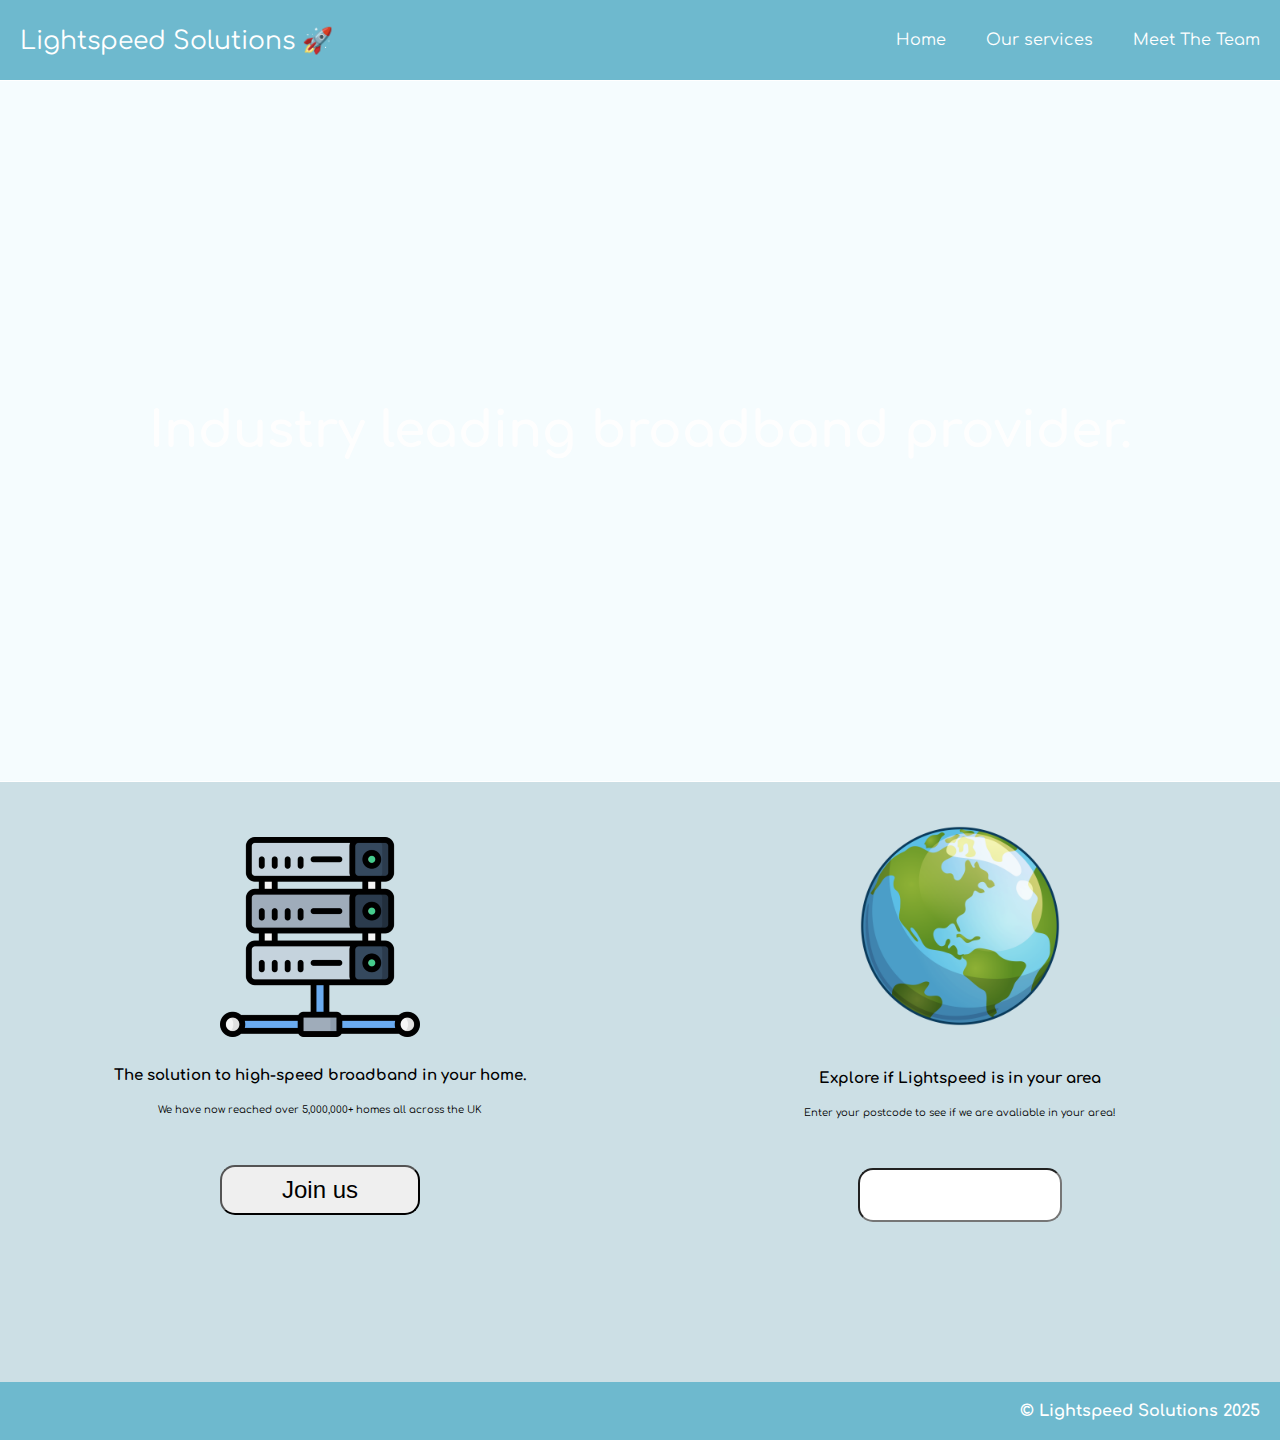
<file: index.html>
<!DOCTYPE html>

<html>
  <head>
    <link rel="shortcut icon" href="favicon.ico" type="image/x-icon">
    <link href="https://fonts.googleapis.com/css2?family=Comfortaa:wght@300..700&display=swap" rel="stylesheet">
    <link href="./css/styles.css" rel="stylesheet">
    <link href="./css/media.css" rel="stylesheet">

    <title>Lightspeed Solutions</title>
  </head>

  <body>

   <!-- Navbar --> 
  <nav>
    <div class="navbar" id="navbar">
      <div class="navdiv"> 
        <div class="logo">Lightspeed Solutions 🚀</div>
        <div class="logo-image">
          <!-- Insert image here. -->
        </div>
        <ul class="navlist">
          <li><a href="#">Home</a></li>
          <li><a href="services.html">Our services</a></li>
          <li><a href="team.html">Meet The Team</a></li>
        </ul>
      </div>
    </div>
  </nav>

  <!-- Lightspeed Solutions Intro -->
<main>
  <div class="section-container">
      <div class="section-content">
        <h1>Industry leading broadband provider.</h1>
      </div>
  </div>

     <!--  --> 
  <div class="lightspeed-main">
    <div id="box-container">
      <div class="leftside">
        <img src="./images/server.png" class="leftimg">
        <h2 class="left-title">The solution to high-speed broadband in your home.</h2>
        <p class="left-desc">We have now reached over 5,000,000+ homes all across the UK</p>
        <a href="services.html"><button class="left-btn">Join us</button></a>
      </div>
      <div class="rightside1">
        <img src="./images/earth.png">
        <h2>Explore if Lightspeed is in your area</h2>
        <p>Enter your postcode to see if we are avaliable in your area!</p>
        <input type="text">
      </div>
    </div>
  </div>
</main>

<footer>
  <h4 class="copyright">&copy; Lightspeed Solutions 2025</h4>
</footer>
</body>

</html>
</file>
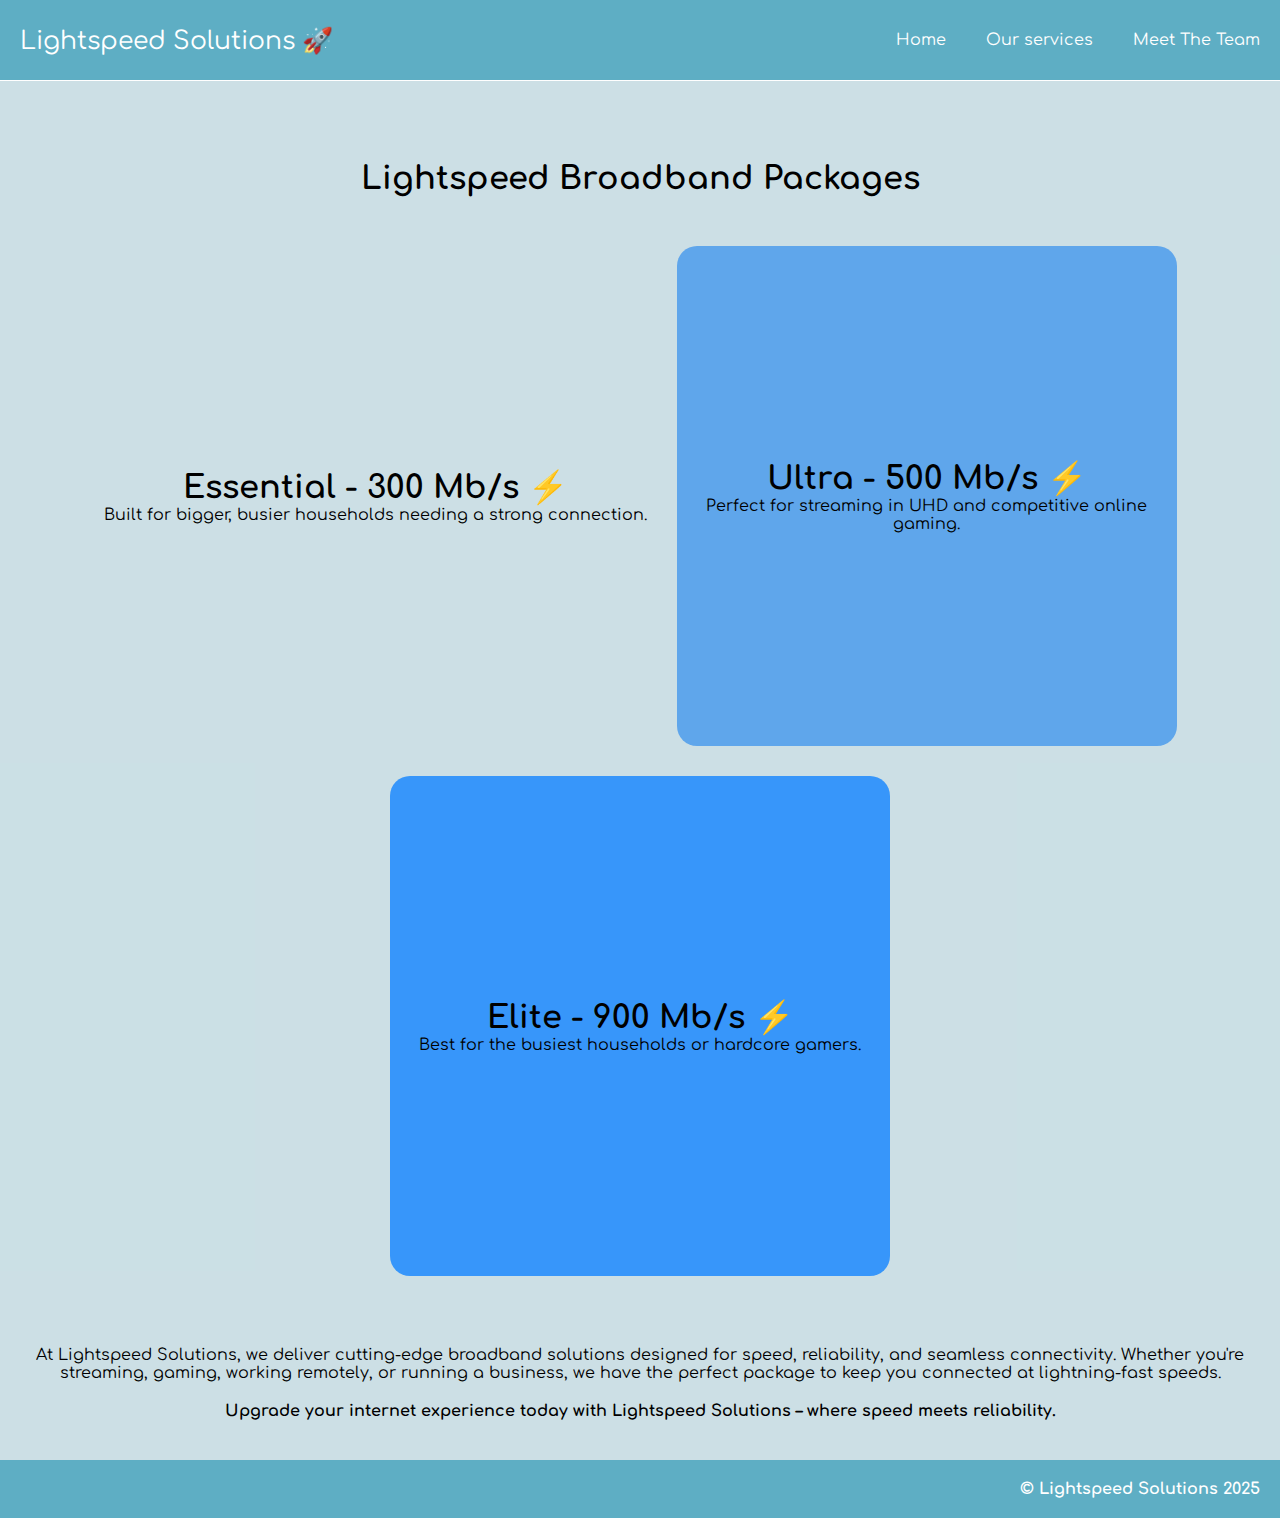
<file: services.html>
<!DOCTYPE html>
<html lang="en">
<head>
    <meta charset="UTF-8">
    <meta name="viewport" content="width=device-width, initial-scale=1.0">
    <link href="https://fonts.googleapis.com/css2?family=Comfortaa:wght@300..700&display=swap" rel="stylesheet">
    <link href="./css/styles.css" rel="stylesheet">
    <link href="./css/services.css" rel="stylesheet">
    <link href="./css/media.css" rel="stylesheet">

    <title>LS - Services</title>
</head>
<body>

       <!-- Navbar --> 
  <nav>
    <div class="navbar">
      <div class="navdiv"> 
        <div class="logo">Lightspeed Solutions 🚀</div>
        <div class="logo-image">
          <!-- Insert image here. -->
        </div>
        <ul class="navlist">
          <li><a href="./index.html">Home</a></li>
          <li><a href="#">Our services</a></li>
          <li><a href="./team.html">Meet The Team</a></li>
        </ul>
      </div>
    </div>
  </nav>

  <main id="services-page">
    
    <h1>Lightspeed Broadband Packages</h1>

    <div class="scontainer">
        <div class="box-containers">
            <div id=box-1>
                <div class="box-1">
                    <h1>Essential - 300 Mb/s ⚡</h1>
                    <p>Built for bigger, busier households needing a strong connection.</p>
                </div>
            </div>
            <div id="box-2">
                <div class="box-2">
                    <h1>Ultra - 500 Mb/s ⚡</h1>
                    <p>Perfect for streaming in UHD and competitive online gaming.</p>
                </div>
            </div>
            <div id="box-3">
                <div class="box-3">
                    <h1>Elite - 900 Mb/s ⚡</h1>
                    <p>Best for the busiest households or hardcore gamers.</p>
                </div>
            </div>
        </div>
        <p>At Lightspeed Solutions, we deliver cutting-edge broadband solutions designed for speed, reliability, and seamless connectivity. Whether you're streaming, gaming, working remotely, or running a business, we have the perfect package to keep you connected at lightning-fast speeds.</p>
        <p class="lastdesc" style="font-weight: bold;">Upgrade your internet experience today with Lightspeed Solutions – where speed meets reliability.</p>
    </div>
  </main>

  <footer>
    <h4 class="copyright">&copy; Lightspeed Solutions 2025</h4>
  </footer>
</body>
</html>
</file>
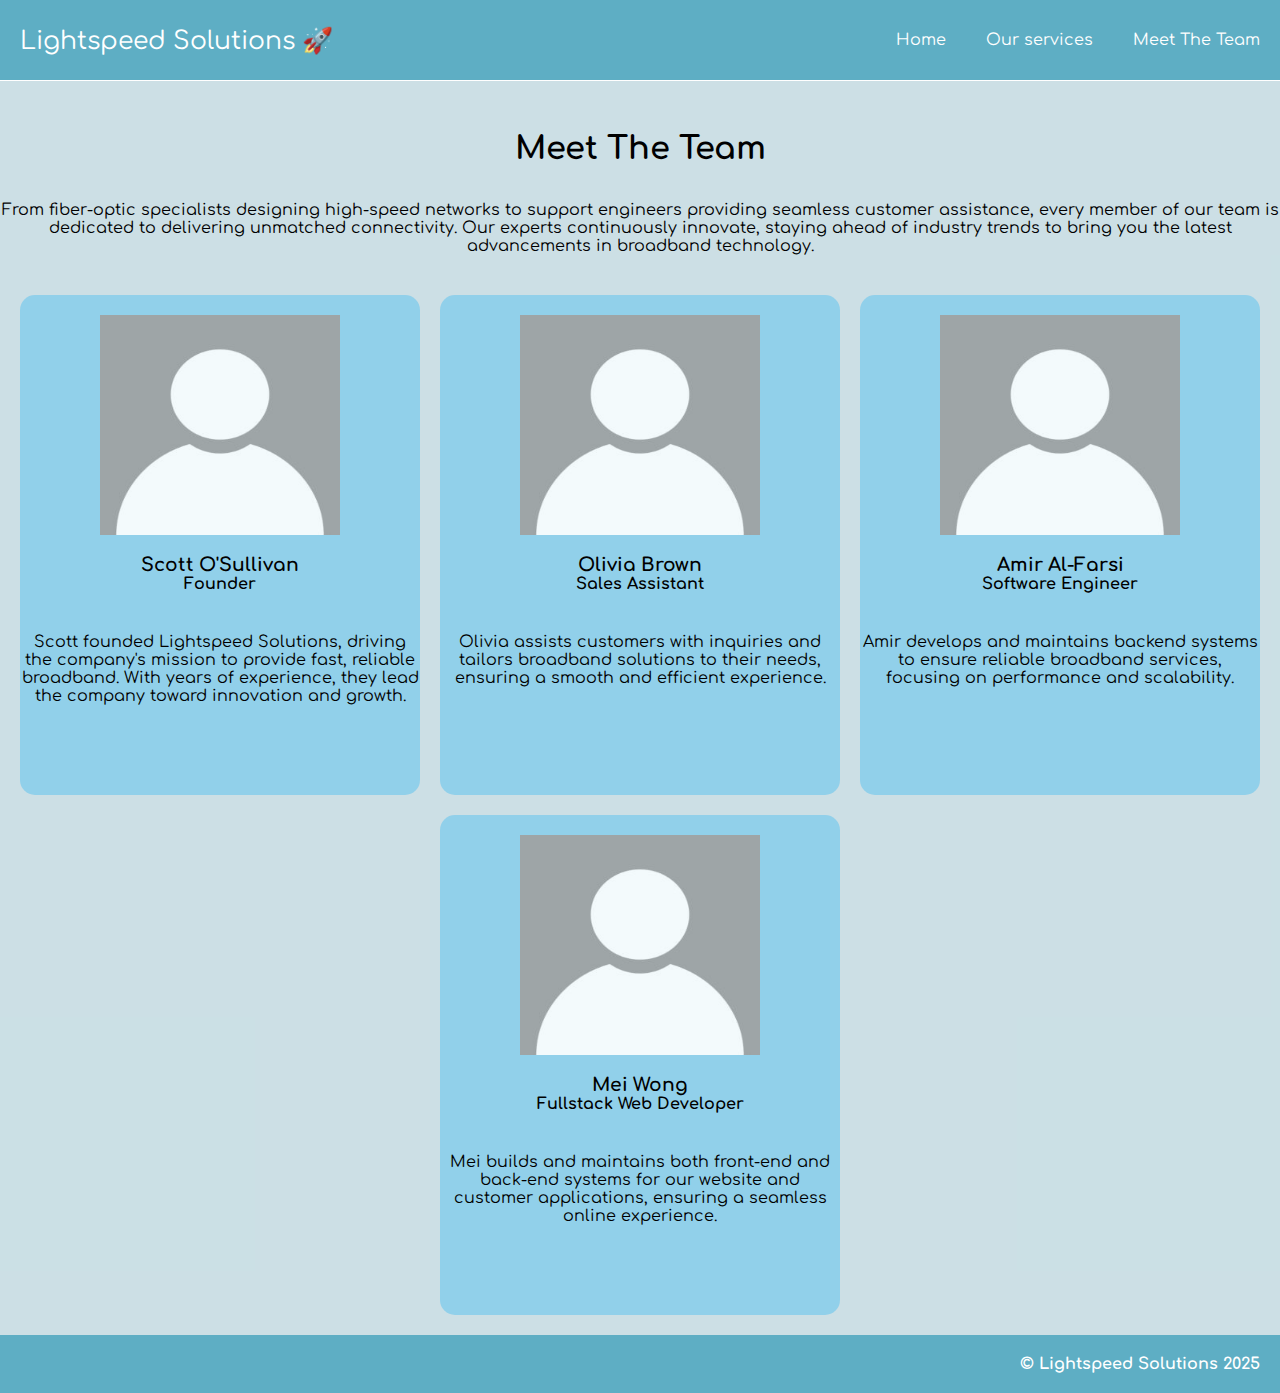
<file: team.html>
<!DOCTYPE html>
<html lang="en">
<head>
    <meta charset="UTF-8">
    <meta name="viewport" content="width=device-width, initial-scale=1.0">
    <link href="https://fonts.googleapis.com/css2?family=Comfortaa:wght@300..700&display=swap" rel="stylesheet">
    <link href="./css/styles.css" rel="stylesheet">
    <link href="./css/team.css" rel="stylesheet">
    <link href="./css/media.css" rel="stylesheet">

    <title>LS - Team</title>
</head>
<body>
           <!-- Navbar --> 
  <nav>
    <div class="navbar">
      <div class="navdiv"> 
        <div class="logo">Lightspeed Solutions 🚀</div>
        <div class="logo-image">
          <!-- Insert image here. -->
        </div>
        <ul class="navlist">
          <li><a href="index.html">Home</a></li>
          <li><a href="services.html">Our services</a></li>
          <li><a href="#">Meet The Team</a></li>
        </ul>
      </div>
    </div>
  </nav>

  <h1 class="title"> Meet The Team </h1>
  <p class="desc">From fiber-optic specialists designing high-speed networks to support engineers providing seamless customer assistance, every member of our team is dedicated to delivering unmatched connectivity. Our experts continuously innovate, staying ahead of industry trends to bring you the latest advancements in broadband technology.</p>

  <main>
    <div id="employee-section">
      <div class="employee-box-container">
        <div class="employee-box1">
          <img src="./images/placeholder.png">
          <h3>Scott O'Sullivan</h3>
          <h4>Founder</h4>
          <p>Scott founded Lightspeed Solutions, driving the company's mission to provide fast, reliable broadband. With years of experience, they lead the company toward innovation and growth.</p>
        </div>
        <div class="employee-box2">
          <img src="./images/placeholder.png">
          <h3>Olivia Brown</h3>
          <h4>Sales Assistant</h4>
          <p>Olivia assists customers with inquiries and tailors broadband solutions to their needs, ensuring a smooth and efficient experience.</p>
        </div>
        <div class="employee-box3">
          <img src="./images/placeholder.png">
          <h3>Amir Al-Farsi</h3>
          <h4>Software Engineer</h4>
          <p>Amir develops and maintains backend systems to ensure reliable broadband services, focusing on performance and scalability.</p>
        </div>
        <div class="employee-box4">
          <img src="./images/placeholder.png">
          <h3>Mei Wong</h3>
          <h4>Fullstack Web Developer</h4>
          <p>Mei builds and maintains both front-end and back-end systems for our website and customer applications, ensuring a seamless online experience.</p>
        </div>
      </div>
    </div>
  </main>

  <footer>
    <h4 class="copyright">&copy; Lightspeed Solutions 2025</h4>
  </footer>

</body>
</html>
</file>
<file: css/styles.css>
* {
    padding: 0;
    margin: 0;
}

html {
    font-family: "Comfortaa", sans-serif;
    font-size: 16px;
    background-color: rgba(175, 233, 249, 0.13);
}

.navbar {
    background-color: rgba(24, 142, 175, 0.611);
    border-bottom: solid 1px white;
    width: 100%;
    display: flex;
    justify-content: center;
}

.navdiv {
    display: flex;
    align-items: center;
    justify-content: space-between;
    width: 100%;
}

.navlist {
    padding: 0;
    margin: 0;
    display: flex;
    flex-direction: row;
    align-items: center;
    justify-content: flex-end;
}

.navlist li {
    margin: 0 10px;
    list-style: none;
}

.navlist a {
    padding: 0 15px;
    color: white;
    text-decoration: none;
    padding: 10px;
}

.navlist a:hover {
    background-color: rgba(195, 230, 249, 0.407);
    height: auto;
}

.logo {
    color: white;
    font-size: 25px;
    padding-left: 20px;
}

.logo-image {
    display: flex;
    width: 0;
    height: 80px;
}

.section-container {
    background-image: url(https://i.ibb.co/hJ3BX759/buildingbackground.jpg);
    background-size: cover;
    background-repeat: no-repeat;
    height: auto;
    width: 100%;
    opacity: .95;
    border-bottom: solid white 1px;
}

.section-content h1 {
    display: flex;
    justify-content: center;
    align-items: center;
    color: white;
    font-size: 70px;
    height: 700px;
}

.lightspeed-main {
    width: 100%;
    height: 600px;
}

#box-container {
    display: grid;
    width: auto;
    height: 600px;
    grid-template-columns: 1fr 1fr;
    grid-template-rows: 1fr 1fr;
    grid-template-areas:
        "leftside rightside1"
        "leftside rightside1";
}

.leftside {
    grid-area: leftside;
    display: flex;
    flex-direction: column;
    align-items: center;
    justify-content: flex-start;
    margin-bottom: 20px;
    height: 100%;
    width: 100%;
    background-color: rgba(21, 98, 119, 0.185);
}

.leftside img {
    padding-top: 55px;
    width: 200px;
    height: 200px;
    margin-bottom: 10px;
}

.leftside h4, .leftside p {
    text-align: center;
}

.leftside h2, p {
    padding-top: 20px;
}

.leftside a {
    text-decoration: none;
}

.leftside button {
    margin-top: 50px;
    width: 200px;
    height: 50px;
    border-radius: 15px;
    font-size: 1.5rem;
}

.leftside button:hover {
    background-color: azure;
}

.rightside1 {
    display: flex;
    flex-direction: column;
    justify-content: flex-start;
    align-items: center;
    text-align: center;
    grid-area: rightside1;
    background-color: rgba(21, 98, 119, 0.185);
    height: 100%;
    width: 100%;
}

.rightside1 img {
    display: flex;
    justify-content: center;
    align-items: center;
    padding: 44px 0;
    width: 200px;
    height: 200px;
}

.rightside1 h2, p {
    text-align: center;
}

.rightside1 input {
    margin-top: 50px;
    width: 200px;
    height: 50px;
    border-radius: 15px;
    text-align: center;
    font-size: 1.5rem;
}

.rightside1 button {
    padding-bottom: 50px;
}

footer {
    height: auto;
    width: 100%;
    margin-top: auto;
    color: white;
    background-color: rgba(24, 142, 175, 0.611);
}

footer .copyright {
    display: flex;
    align-items: center;
    justify-content: flex-end;
    padding: 20px;
}
</file>
<file: css/media.css>
@media (max-width: 1559px) {
    .lastdesc {
        padding-bottom: 40px;
    }
}

@media (max-width:  1375px) {
    .section-container h1 {
        font-size: 50px;
    }
    .leftside, .rightside1 {
        font-size: 10px;
    }

    .navdiv .logo {
        flex-wrap: wrap;
    }
}

@media (max-width: 1024px) {
    .section-container h1 {
        font-size: 30px;
    }
}

@media (max-width: 840px) {
    .section-container h1 {
        font-size: 25px;
    }

    #box-container h2 {
        font-size: 12px;
        text-align: center;
    }

    .navdiv {
        display: flex;
        flex-direction: column;
        align-items: center;
        justify-content: center;
        height: auto;
    }

    .logo {
        color: white;
        font-size: 25px;
        padding: 10px 0;
        text-align: center;
    }

    .navlist {
        padding: 0;
        margin: 0;
        width: auto;
        display: flex;
        flex-direction: column;
        align-items: center;
        justify-content: center;
        text-align: center;
    }

    .navlist li {
        display: flex;
        align-items: center;
        justify-content: center;
        list-style: none;
        text-align: center;
    }

    .navlist a {
        display: block;
        padding: 8px 0;
        text-align: center;
        color: white;
        text-decoration: none;
        width: auto;
    }

    .navlist a:hover {
        background-color: rgba(195, 230, 249, 0.407);
    }

    .logo-image {
        display: none;
    }
}
</file>
<file: css/services.css>
/* Basics */

* {
    padding: 0;
    margin: 0;
}

body {
    background-color: rgba(21, 98, 119, 0.185);
}

main {
    padding-top: 80px;
}

main h1 {
    text-align: center;
    margin-bottom: 50px;
}

#services-page {
    width: 100%;
    min-height: 100vh;
    display: flex;
    flex-direction: column;
}

.scontainer {
    flex-grow: 1;
    display: flex;
    flex-direction: column;
    align-items: center;
}

.box-containers {
    display: flex;
    justify-content: center;
    align-items: stretch;
    gap: 30px;
    padding-bottom: 50px;
    max-width: 100%;
    flex-wrap: wrap;
    width: 100%;
}

#box-1, #box-2, #box-3 {
    background-image: url(https://i.ibb.co/xt5Jj8Mg/serverbackground.png);
    background-position: center;
}
x§
.box-1 {
    background-color: rgba(18, 125, 239, 0.346);
    height: 500px;
    width: 500px;
    display: flex;
}

.box-2 {
    background-color: rgba(18, 125, 239, 0.588);
    height: 500px;
    width: 500px;
}

.box-3 {
    background-color: rgba(14, 130, 255, 0.785);
    height: 500px;
    width: 500px;
}

.box-1, .box-2, .box-3 {
    display: flex;
    flex-direction: column;
    justify-content: center;
    align-items: center;
    text-align: center;
    height: 500px;
    min-width: 100px;

}

#box-1, #box-2, #box-3, .box-1, .box-2, .box-3 {
    border-radius: 20px;
}

.box-1:hover, .box-2:hover, .box-3:hover {
    transition: box-shadow 0.3s ease-in-out;
    box-shadow: 5px 10px 15px #888888;
}

.box-1 *, .box-2 *, .box-3 * {
    margin: 0;
    padding: 0;
    text-align: center;
}
</file>
<file: css/team.css>
/* Basics */

* {
    padding: 0;
    margin: 0;
}

main {
    display: flex;
    flex-direction: column;
    justify-content: flex-start;
    align-items: center;
    min-height: 80vh;
}

body {
    background-color: rgba(21, 98, 119, 0.185);
    overflow-x: hidden;
}

h1 {
    text-align: center;
    margin-top: 50px;
    margin-bottom: 15px;
}

#employee-section {
    margin-top: 20px;
}

.employee-box-container {
    display: flex;
    justify-content: center;
    align-items: center;
    padding: 20px;
    gap: 20px;
    margin-bottom: 20px;
    max-width: 100%;
    flex-wrap: wrap;
    margin: 0 auto;
}

.employee-box1, .employee-box2, .employee-box3, .employee-box4 {
    background-color: rgba(70, 190, 241, 0.441);
    height: 500px;
    width: 400px;
    display: flex;
    flex-direction: column;
    text-align: center;
    border-radius: 15px;
}

.employee-box1 p, .employee-box2 p, .employee-box3 p, .employee-box4 p {
    padding-top: 40px;
}

.employee-box1 img, .employee-box2 img, .employee-box3 img, .employee-box4 img {
    height: 220px;
    width: 240px;
    padding: 20px 0;
    opacity: .90;
    margin: 0 auto;
}

.employee-box1:hover, .employee-box2:hover, .employee-box3:hover, .employee-box4:hover {
    box-shadow: 5px 10px 15px #888888;
    transition: box-shadow .7s ease-in-out;
}
</file>
